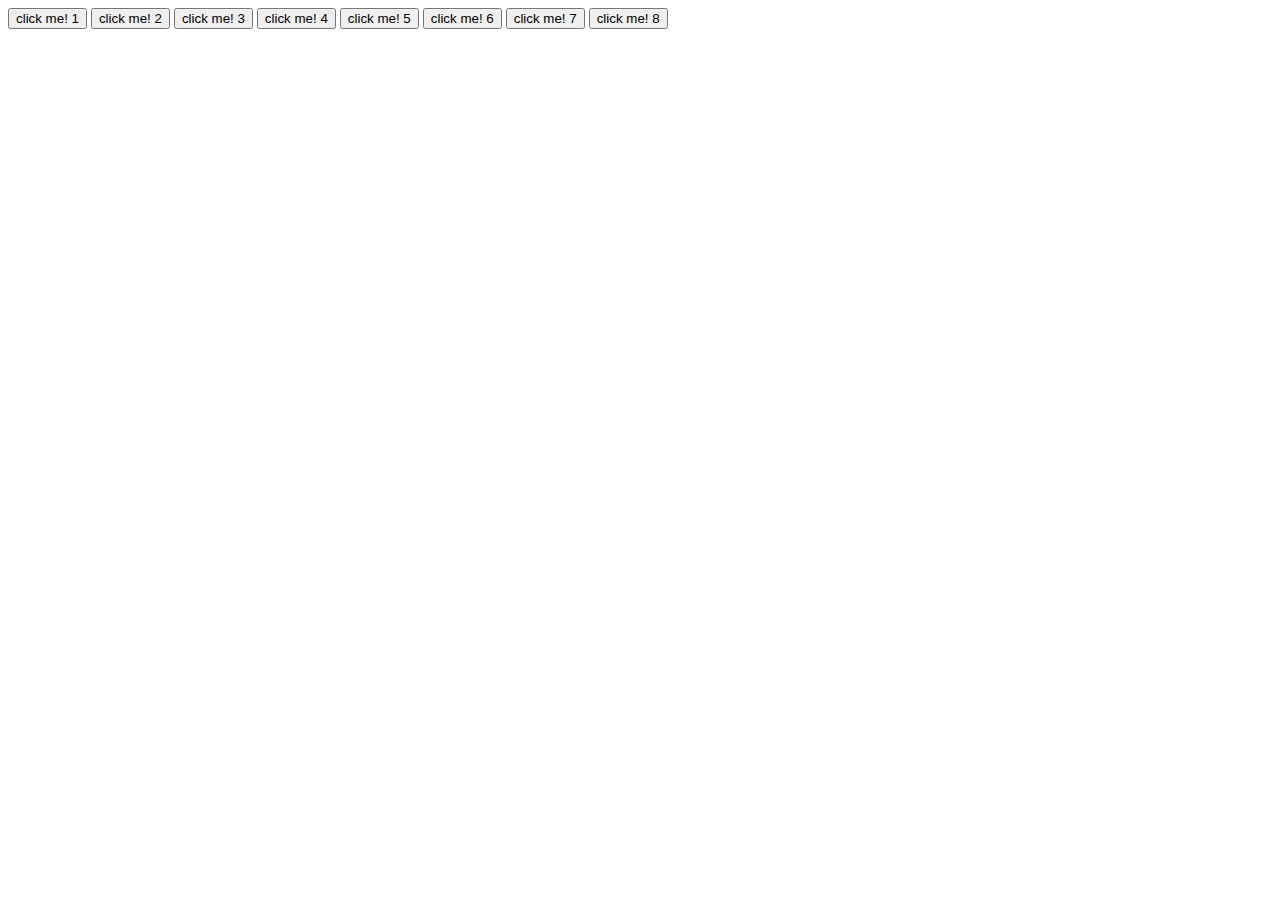
<file: new.html>
<!DOCTYPE html>
<html lang="en">

<head>
    <meta charset="UTF-8">
    <meta name="viewport" content="width=device-width, initial-scale=1.0">
    <title>Document</title>
    <link rel="stylesheet" href="new.css">
</head>

<body>
    <button>click me! 1</button>
    <button>click me! 2</button>
    <button>click me! 3</button>
    <button>click me! 4</button>
    <button>click me! 5</button>
    <button>click me! 6</button>
    <button>click me! 7</button>
    <button>click me! 8</button>
    <script src="neww.js"></script>
</body>

</html>
</file>
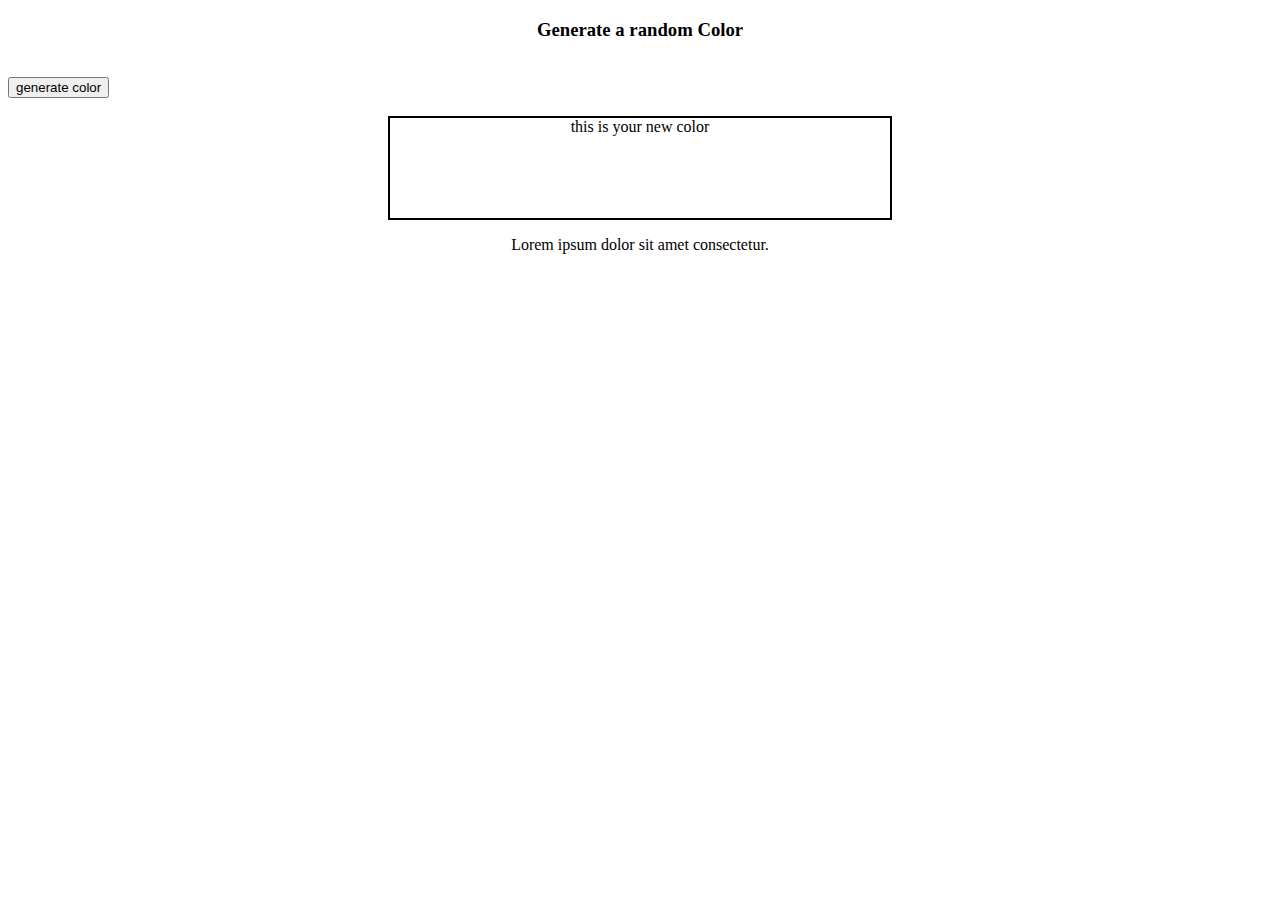
<file: activity/activity.html>
<!DOCTYPE html>
<html lang="en">
<head>
    <meta charset="UTF-8">
    <meta name="viewport" content="width=device-width, initial-scale=1.0">
    <title>Color Generator</title>
    <link rel="stylesheet" href="activity.css">
</head>
<body>
    <h3>Generate a random Color</h3>
    <br>
    <button>generate color</button>
    <br><br>
    <div>this is your new color</div>
    <p>Lorem ipsum dolor sit amet consectetur.</p>
    <script src="activity.js"></script>
</body>
</html>
</file>
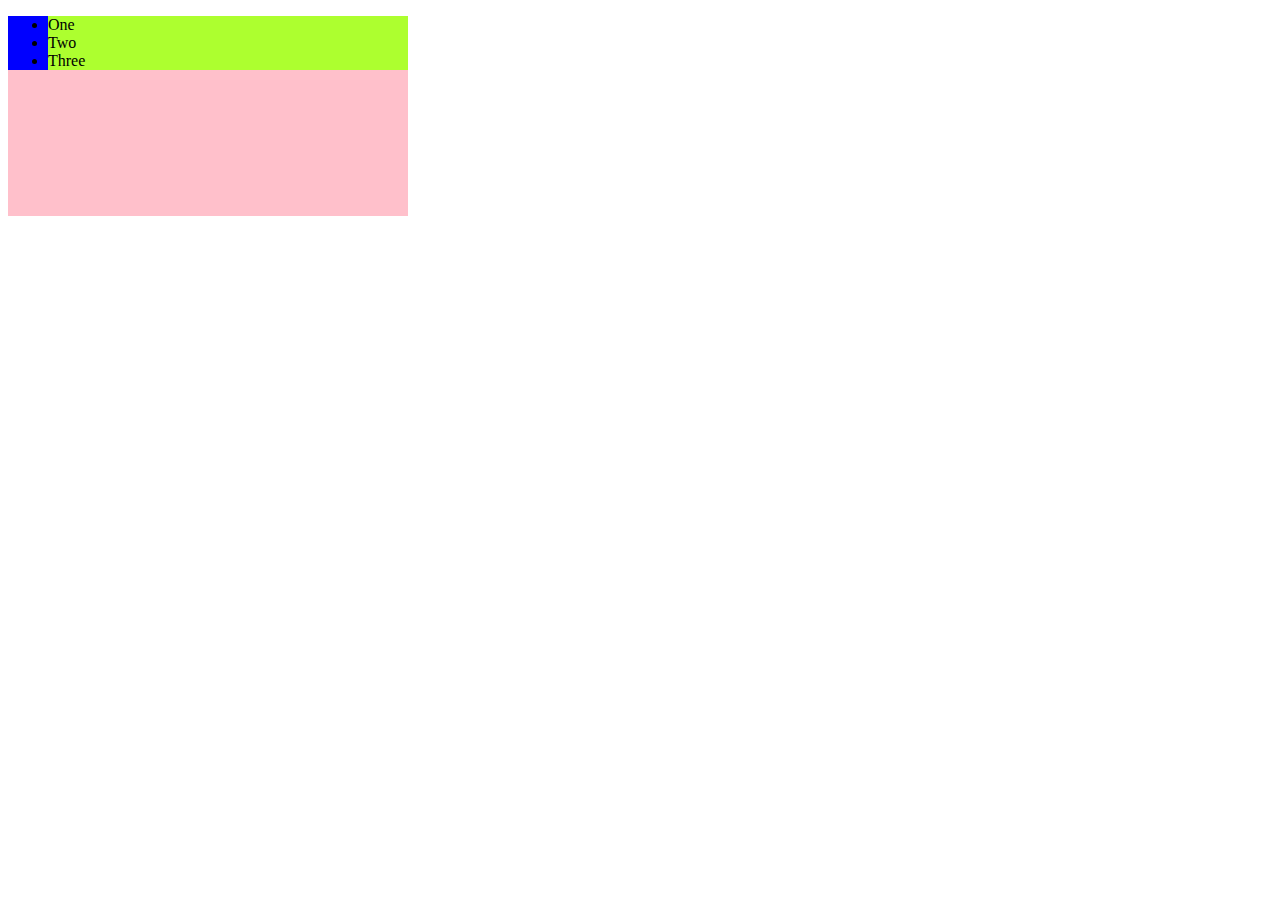
<file: activity/Bubling/bubling.html>
<!DOCTYPE html>
<html lang="en">
<head>
    <meta charset="UTF-8">
    <meta name="viewport" content="width=device-width, initial-scale=1.0">
    <link rel="stylesheet" href="bubling.css">
    <title>Document</title>
</head>
<body>
    <div>
        <ul>
            <li>One</li>
            <li>Two</li>
            <li>Three</li>
        </ul>
    </div>
    <script src="bubling.js"></script>
</body>
</html>
</file>
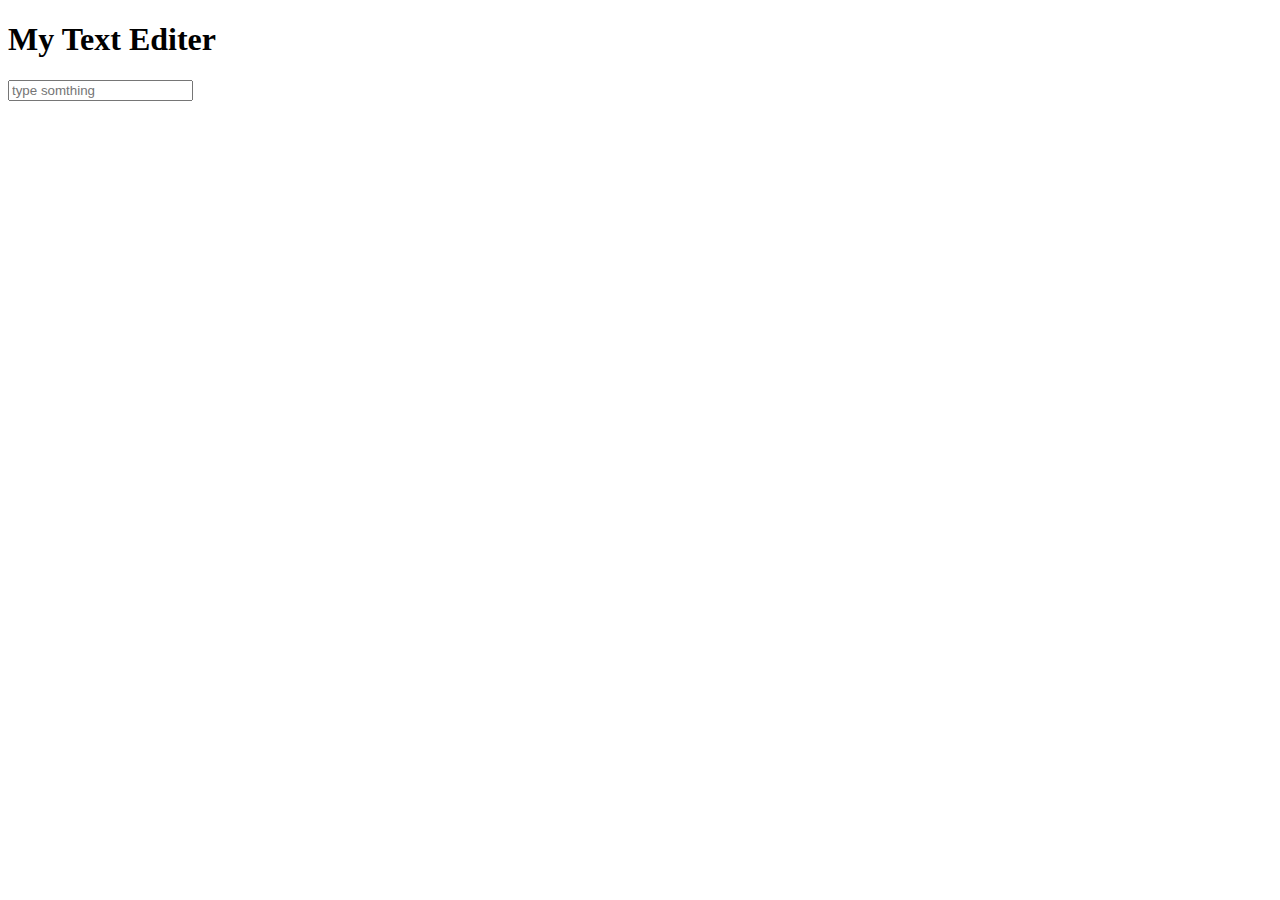
<file: activity/form/form.html>
<!DOCTYPE html>
<html lang="en">
<head>
    <meta charset="UTF-8">
    <meta name="viewport" content="width=device-width, initial-scale=1.0">
    <title>Document</title>
</head>
<body>
    <!-- <form action="/action">
         <input placeholder="username" id="inp">
        <input type="password" placeholder="password" id="pas"> -->
        <!-- <button>Register</button>
    </form>  -->  
    <h1>My Text Editer</h1>
    <p></p>
    <input type="text" placeholder="type somthing" id="user">
     <script src="form.js"></script>
</body>
</html>
</file>
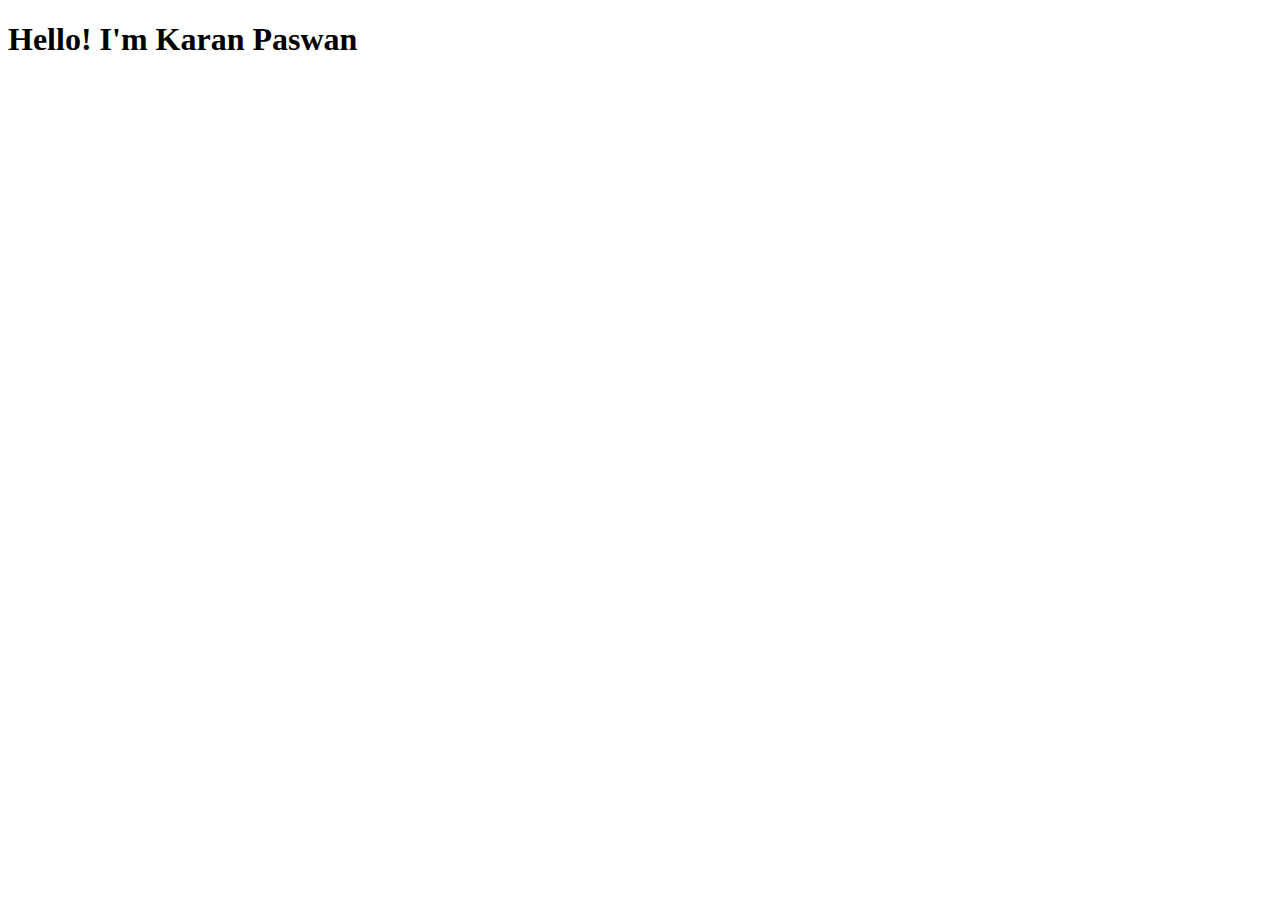
<file: activity/Promises/app.html>
<!DOCTYPE html>
<html lang="en">
<head>
    <meta charset="UTF-8">
    <meta name="viewport" content="width=device-width, initial-scale=1.0">
    <title>Document</title>
</head>
<body>
    <h1>Hello! I'm Karan Paswan</h1>
    <script src="app.js"></script>
    <script src="color.js"></script>
</body>
</html>
</file>
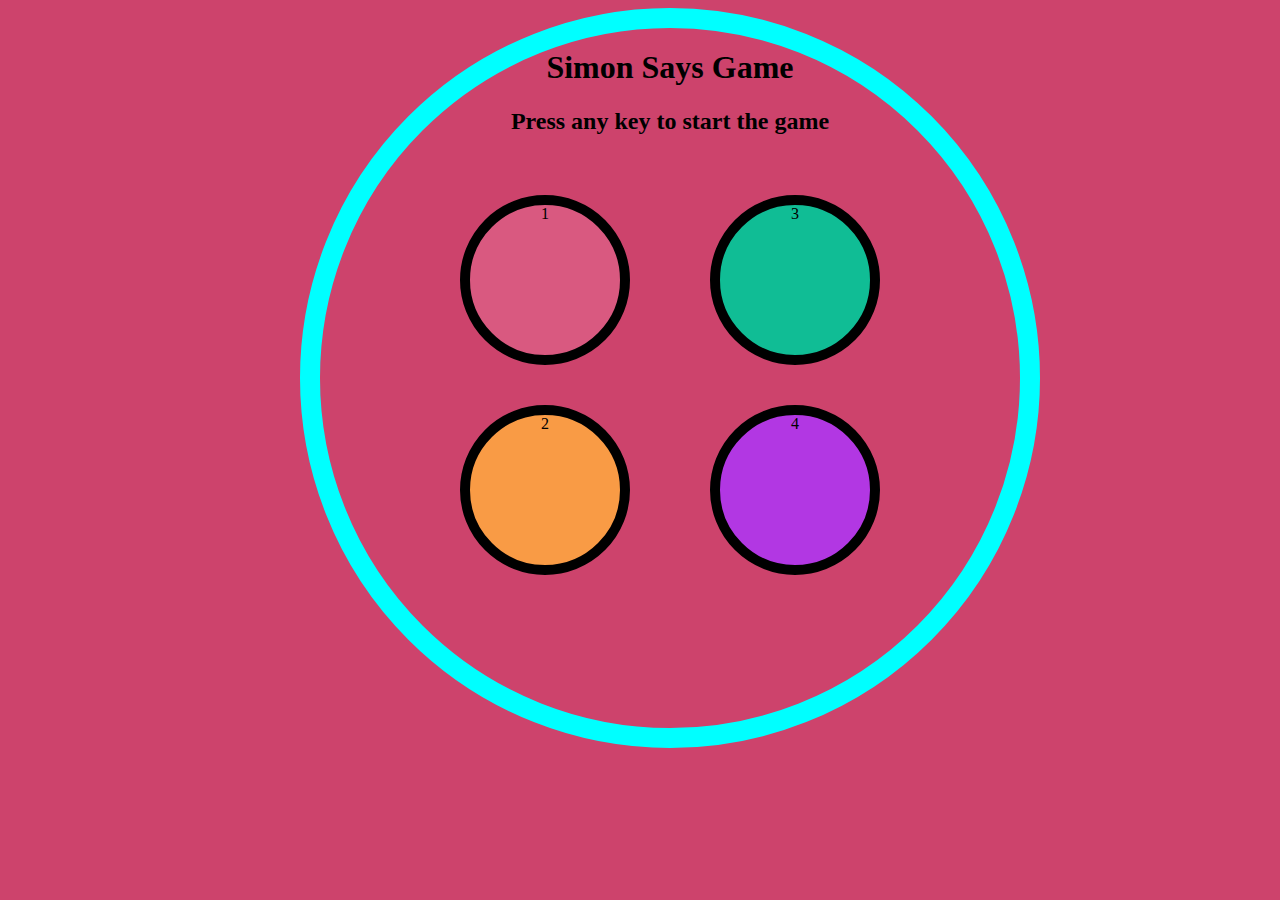
<file: activity/simon/simon.html>
<!DOCTYPE html>
<html lang="en">
<head>
    <meta charset="UTF-8">
    <meta name="viewport" content="width=device-width, initial-scale=1.0">
    <link rel="stylesheet" href="simon.css">
    <title>Document</title>
</head>
<body>
    <h1>Simon Says Game</h1>
    <h2>Press any key to start the game</h2>

    <div class="btn-container">
        <div class="line-1">
            <div class="btn red" type="button" id="red">1</div>
            <div class="btn yellow" type="button" id="yellow">2</div>
        </div>
        <div class="line-2">
            <div class="btn green" type="button" id="green">3</div>
            <div class="btn purple" type="button" id="purple">4</div>
        </div>
    </div>
    <script src="simon.js"></script>
</body>
</html>
</file>
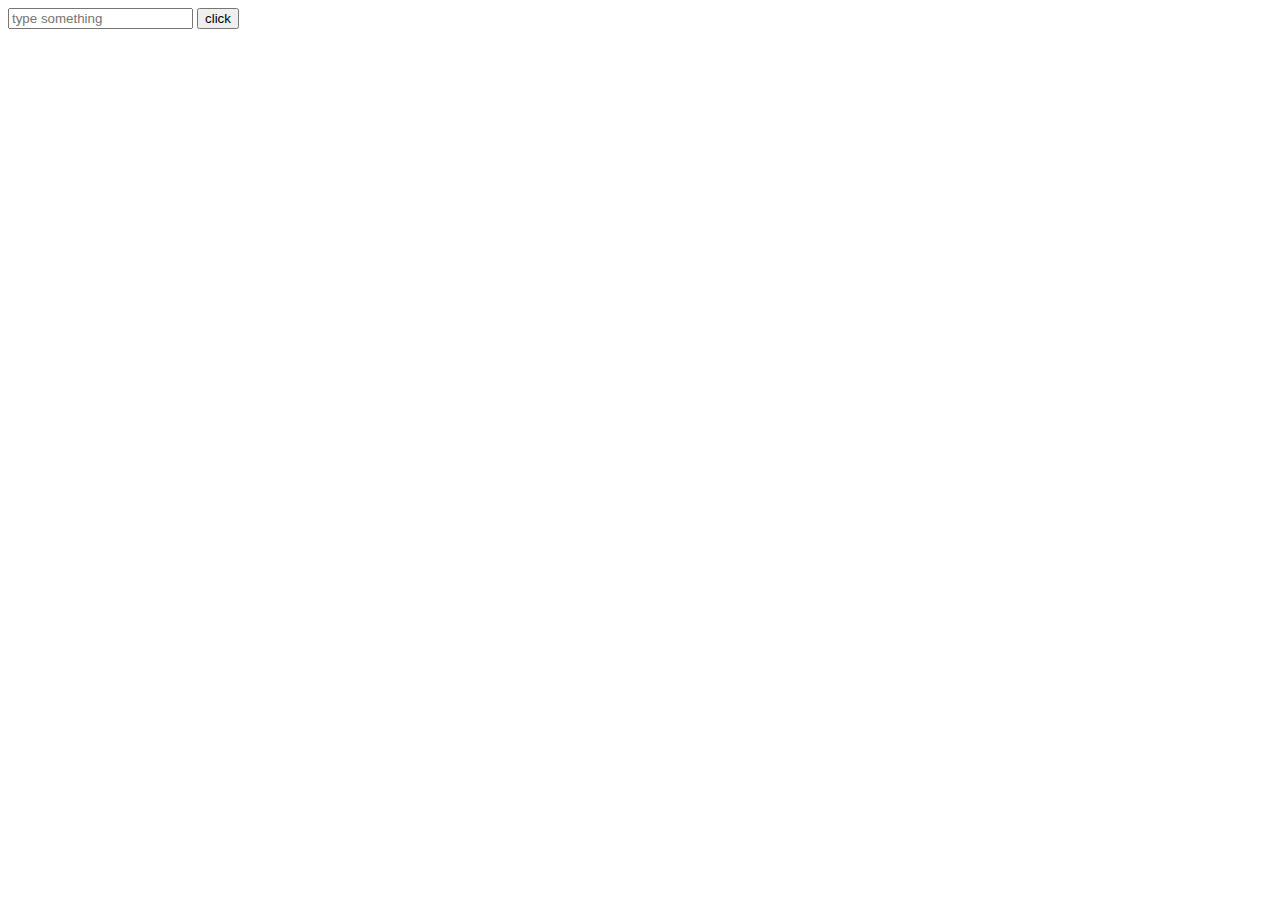
<file: activity/this/this.html>
<!DOCTYPE html>
<html lang="en">
<head>
    <meta charset="UTF-8">
    <meta name="viewport" content="width=device-width, initial-scale=1.0">
    <title>Document</title>
</head>
<body>
    <!-- <h1>this ia karan</h1>
    <h3>this is sunil</h3>
    <p>this is deepak</p> -->
    <input placeholder="type something" type="text">
    <button>click</button>
    <script src="this.js"></script>
</body>
</html>
</file>
<file: new.css>
.red{
    color: red;
}
.blue{
    color: blue;
}
.style{
    border: 2px solid black;
    background-color: pink;
}
</file>
<file: activity/activity.css>
body{
   justify-items: center;
}

div{
    border:2px solid black;
    width: 500px;
    height: 100px;
    text-align: center;
}
</file>
<file: activity/Bubling/bubling.css>
div{
    background-color: pink;
    height: 200px;
    width: 400px;
}
ul{
    background-color: blue;
}
li{
    background-color: greenyellow;
}
</file>
<file: activity/simon/simon.css>
body{
    text-align: center;
    height: 700px;
    width: 700px;
    border: 20px solid #00ffff;
    border-radius: 50%;
    justify-content: center;
    margin-left: 300px;
    background-color: #cd436c;
}
.btn{
    height: 150px;
    width: 150px;
    border-radius: 50%;
    border: 10px solid black;
    margin: 2.5rem;
}

.btn-container{
    display:flex;
    justify-content: center;
}
.red{
    background-color: #d95980;
}
.yellow{
    background-color: #f99b45;
}
.green{
    background-color: #10bd95;
}
.purple{
    background-color: #b237e3;
}
.flash{
    background-color: white;
}

.userflash{
    background-color: rgb(15, 16, 2);
}
</file>
